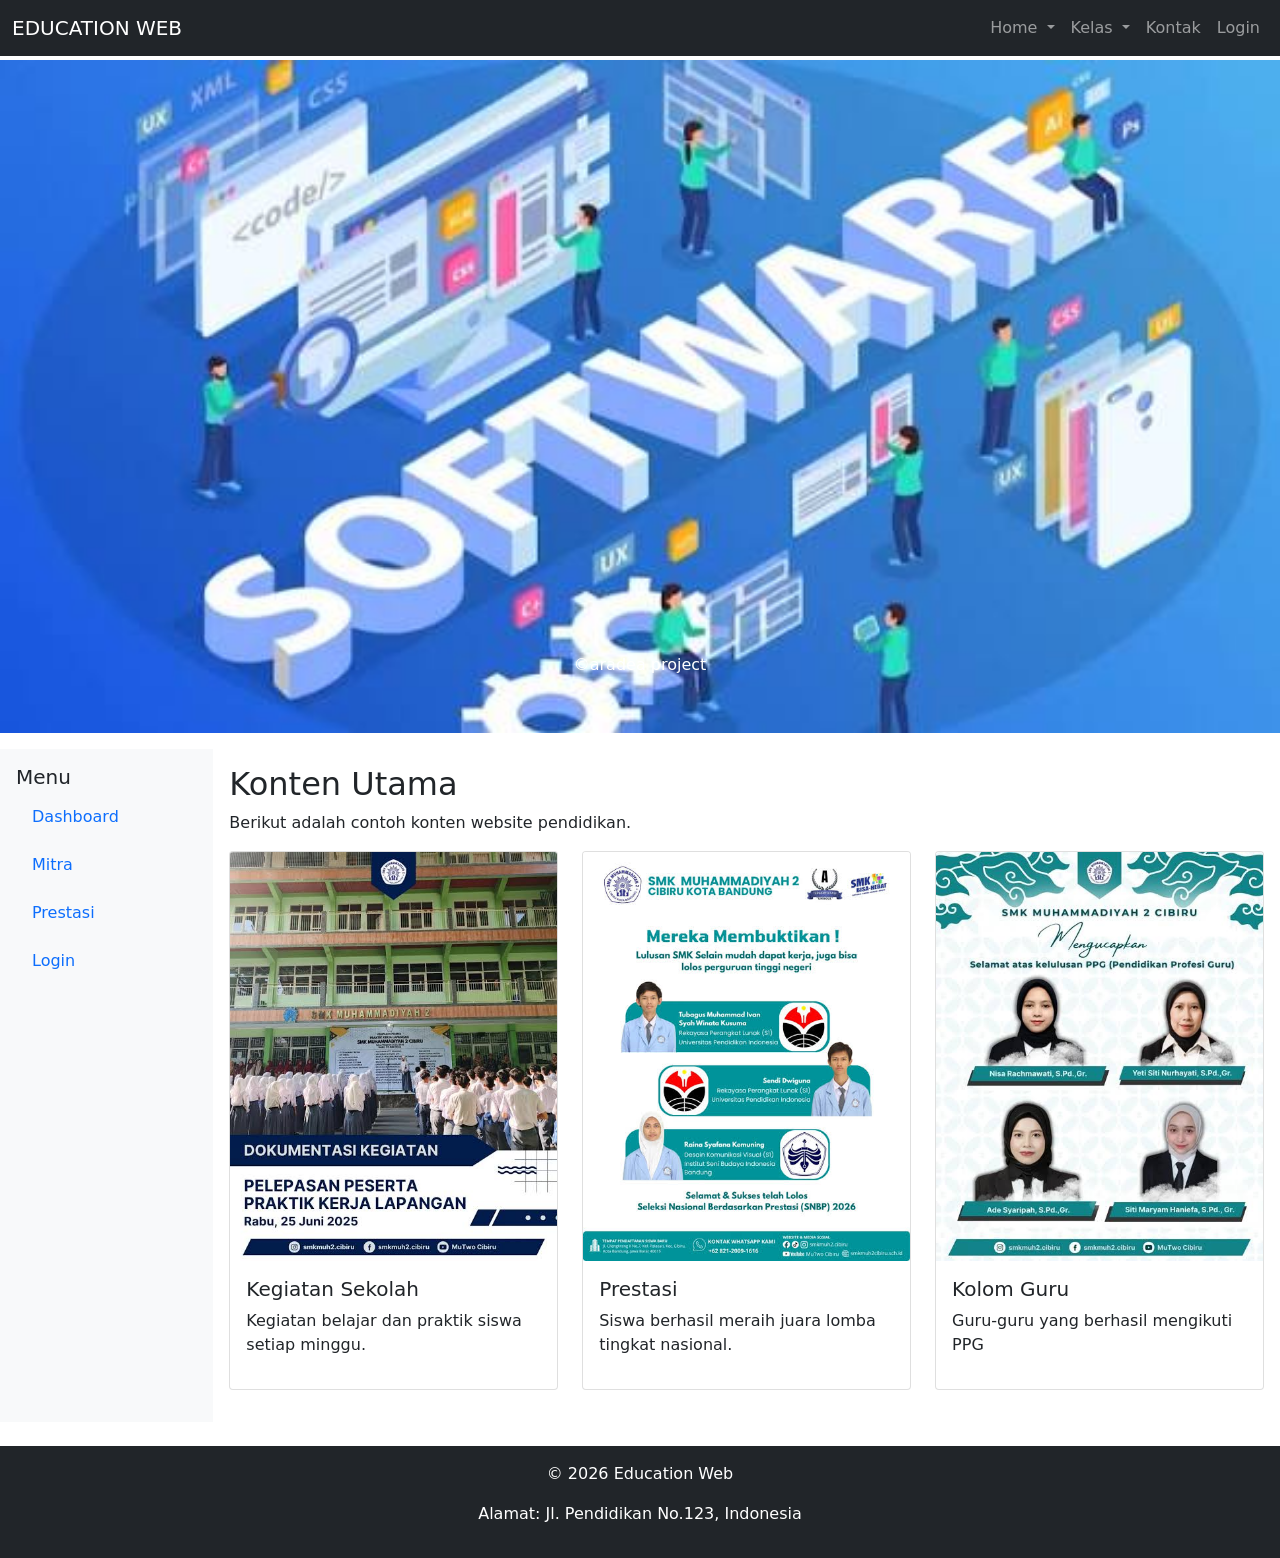
<file: index.html>
<!DOCTYPE html>
<html lang="id">
<head>
    <meta charset="UTF-8">
    <meta name="viewport" content="width=device-width, initial-scale=1.0">
    <title>Kelas Pak Hendra @xi-pplg</title>

    <!-- Bootstrap CSS -->
    <link rel="stylesheet" href="css/bootstrap.min.css">
</head>
<body>

<!-- ================= NAVBAR ================= -->
<nav class="navbar navbar-expand-lg navbar-dark bg-dark">
    <div class="container-fluid">

        <!-- Tombol sidebar mobile -->
        <button class="btn btn-outline-light d-md-none me-2"
                data-bs-toggle="offcanvas"
                data-bs-target="#sidebarMobile">
            ☰
        </button>

        <a class="navbar-brand" href="#">EDUCATION WEB</a>

        <!-- Toggle menu navbar -->
        <button class="navbar-toggler" data-bs-toggle="collapse" data-bs-target="#menu">
            <span class="navbar-toggler-icon"></span>
        </button>

        <!-- Menu navbar -->
        <div class="collapse navbar-collapse" id="menu">
            <ul class="navbar-nav ms-auto">

                <li class="nav-item dropdown">
                    <a class="nav-link dropdown-toggle" href="#" data-bs-toggle="dropdown">
                        Home
                    </a>
                    <ul class="dropdown-menu">
                        <li><a class="dropdown-item" href="#">Beranda</a></li>
                        <li><a class="dropdown-item" href="#">Kegiatan</a></li>
                        <li><a class="dropdown-item" href="#">Alumni</a></li>
                    </ul>
                </li>

                <li class="nav-item dropdown">
                    <a class="nav-link dropdown-toggle" href="#" data-bs-toggle="dropdown">
                        Kelas
                    </a>
                    <ul class="dropdown-menu">
                        <li><a class="dropdown-item" href="#">Frontend</a></li>
                        <li><a class="dropdown-item" href="#">Backend</a></li>
                        <li><a class="dropdown-item" href="#">Mobile App</a></li>
                    </ul>
                </li>

                <li class="nav-item">
                    <a class="nav-link" href="#">Kontak</a>
                </li>

                <!-- ✅ MENU LOGIN (DITAMBAHKAN) -->
                <li class="nav-item">
                    <a class="nav-link" href="login.html">Login</a>
                </li>

            </ul>
        </div>
    </div>
</nav>
<!-- =============== END NAVBAR =============== -->


<!-- ================= SIDEBAR MOBILE (OFFCANVAS) ================= -->
<div class="offcanvas offcanvas-start" id="sidebarMobile">
    <div class="offcanvas-header">
        <h5>Menu</h5>
        <button class="btn-close" data-bs-dismiss="offcanvas"></button>
    </div>

    <div class="offcanvas-body">
        <ul class="nav flex-column">
            <li class="nav-item"><a class="nav-link" href="#">Dashboard</a></li>
            <li class="nav-item"><a class="nav-link" href="#">Mitra</a></li>
            <li class="nav-item"><a class="nav-link" href="#">Prestasi</a></li>

            <!-- ✅ LOGIN -->
            <li class="nav-item">
                <a class="nav-link" href="login.html">Login</a>
            </li>
        </ul>
    </div>
</div>
<!-- =============== END SIDEBAR MOBILE =============== -->


<!-- ================= HERO SLIDER ================= -->
<div id="sliderJurusan" class="carousel slide mt-1" data-bs-ride="carousel">

    <div class="carousel-inner">

        <div class="carousel-item active">
            <img src="assets/images/banner1.jpg"
                 class="d-block w-100"
                 style="height:10%; object-fit:contain;">
            <div class="carousel-caption">
                <p>©aradea project</p>
            </div>
        </div>

        <div class="carousel-item">
            <img src="assets/images/banner2.jpg"
                 class="d-block w-100"
                 style="height:10%; object-fit:contain;">
            <div class="carousel-caption">
               <p>©2026</p>
            </div>
        </div>

        <div class="carousel-item">
            <img src="assets/images/banner3.jpg"
                 class="d-block w-100"
                 style="height:10%; object-fit:contain;">
            <div class="carousel-caption"> 
                <p>PPLG™</p>
            </div>
        </div>

    </div>

</div>
<!-- =============== END SLIDER =============== -->


<!-- ================= LAYOUT ================= -->
<div class="container-fluid mt-3">
    <div class="row">

        <!-- SIDEBAR DESKTOP -->
        <div class="d-none d-md-block col-md-2 bg-light p-3">
            <h5>Menu</h5>
            <ul class="nav flex-column">
                <li class="nav-item mb-2"><a class="nav-link" href="#">Dashboard</a></li>
                <li class="nav-item mb-2"><a class="nav-link" href="#">Mitra</a></li>
                <li class="nav-item mb-2"><a class="nav-link" href="#">Prestasi</a></li>

                <!-- ✅ LOGIN -->
                <li class="nav-item mb-2">
                    <a class="nav-link" href="login.html">Login</a>
                </li>
            </ul>
        </div>

        <!-- KONTEN -->
        <div class="col-12 col-md-10 p-3">

            <h2>Konten Utama</h2>
            <p>Berikut adalah contoh konten website pendidikan.</p>

            <!-- GRID CARD -->
            <div class="row">

                <div class="col-12 col-md-4 mb-3">
                    <div class="card">
                        <img src="assets/images/content1.jpg" class="card-img-top">
                        <div class="card-body">
                            <h5 class="card-title">Kegiatan Sekolah</h5>
                            <p>Kegiatan belajar dan praktik siswa setiap minggu.</p>
                        </div>
                    </div>
                </div>

                <div class="col-12 col-md-4 mb-3">
                    <div class="card">
                        <img src="assets/images/content2.jpg" class="card-img-top">
                        <div class="card-body">
                            <h5 class="card-title">Prestasi</h5>
                            <p>Siswa berhasil meraih juara lomba tingkat nasional.</p>
                        </div>
                    </div>
                </div>

                <div class="col-12 col-md-4 mb-3">
                    <div class="card">
                        <img src="assets/images/content3.jpg" class="card-img-top">
                        <div class="card-body">
                            <h5 class="card-title">Kolom Guru</h5>
                            <p>Guru-guru yang berhasil mengikuti PPG</p>
                        </div>
                    </div>
                </div>

            </div>

        </div>

    </div>
</div>
<!-- =============== END LAYOUT =============== -->


<!-- ================= FOOTER ================= -->
<footer class="bg-dark text-white text-center p-3 mt-4">
    <p>© 2026 Education Web</p>
    <p>Alamat: Jl. Pendidikan No.123, Indonesia</p>
</footer>
<!-- =============== END FOOTER =============== -->


<!-- BOOTSTRAP JS -->
<script src="js/bootstrap.bundle.min.js"></script>

</body>
</html>
</file>
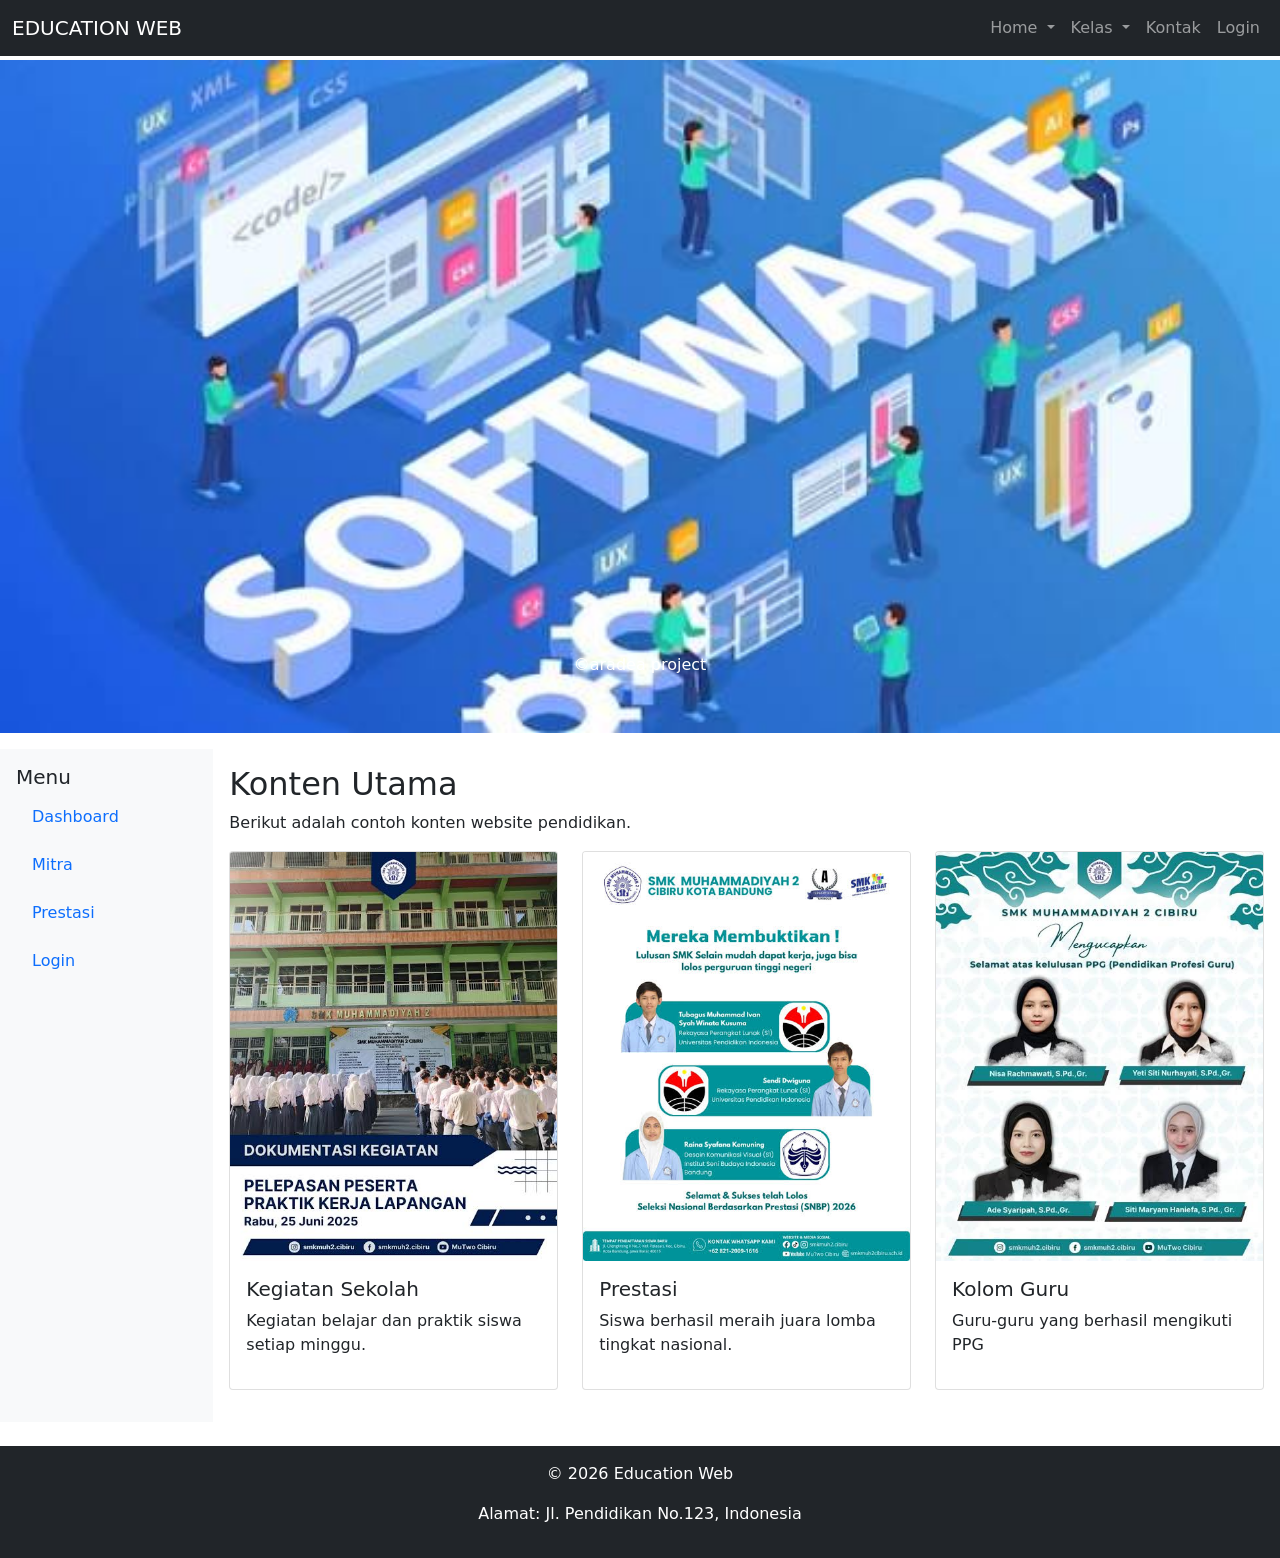
<file: landingpage.html>
<!DOCTYPE html>
<html lang="id">
<head>
    <meta charset="UTF-8">
    <meta name="viewport" content="width=device-width, initial-scale=1.0">
    <title>Kelas Pak Hendra @xi-pplg</title>

    <!-- Bootstrap CSS -->
    <link rel="stylesheet" href="css/bootstrap.min.css">
</head>
<body>

<!-- ================= NAVBAR ================= -->
<nav class="navbar navbar-expand-lg navbar-dark bg-dark">
    <div class="container-fluid">

        <!-- Tombol sidebar mobile -->
        <button class="btn btn-outline-light d-md-none me-2"
                data-bs-toggle="offcanvas"
                data-bs-target="#sidebarMobile">
            ☰
        </button>

        <a class="navbar-brand" href="#">EDUCATION WEB</a>

        <!-- Toggle menu navbar -->
        <button class="navbar-toggler" data-bs-toggle="collapse" data-bs-target="#menu">
            <span class="navbar-toggler-icon"></span>
        </button>

        <!-- Menu navbar -->
        <div class="collapse navbar-collapse" id="menu">
            <ul class="navbar-nav ms-auto">

                <li class="nav-item dropdown">
                    <a class="nav-link dropdown-toggle" href="#" data-bs-toggle="dropdown">
                        Home
                    </a>
                    <ul class="dropdown-menu">
                        <li><a class="dropdown-item" href="#">Beranda</a></li>
                        <li><a class="dropdown-item" href="#">Kegiatan</a></li>
                        <li><a class="dropdown-item" href="#">Alumni</a></li>
                    </ul>
                </li>

                <li class="nav-item dropdown">
                    <a class="nav-link dropdown-toggle" href="#" data-bs-toggle="dropdown">
                        Kelas
                    </a>
                    <ul class="dropdown-menu">
                        <li><a class="dropdown-item" href="#">Frontend</a></li>
                        <li><a class="dropdown-item" href="#">Backend</a></li>
                        <li><a class="dropdown-item" href="#">Mobile App</a></li>
                    </ul>
                </li>

                <li class="nav-item">
                    <a class="nav-link" href="#">Kontak</a>
                </li>

                <!-- ✅ MENU LOGIN (DITAMBAHKAN) -->
                <li class="nav-item">
                    <a class="nav-link" href="login.html">Login</a>
                </li>

            </ul>
        </div>
    </div>
</nav>
<!-- =============== END NAVBAR =============== -->


<!-- ================= SIDEBAR MOBILE (OFFCANVAS) ================= -->
<div class="offcanvas offcanvas-start" id="sidebarMobile">
    <div class="offcanvas-header">
        <h5>Menu</h5>
        <button class="btn-close" data-bs-dismiss="offcanvas"></button>
    </div>

    <div class="offcanvas-body">
        <ul class="nav flex-column">
            <li class="nav-item"><a class="nav-link" href="#">Dashboard</a></li>
            <li class="nav-item"><a class="nav-link" href="#">Mitra</a></li>
            <li class="nav-item"><a class="nav-link" href="#">Prestasi</a></li>

            <!-- ✅ LOGIN -->
            <li class="nav-item">
                <a class="nav-link" href="login.html">Login</a>
            </li>
        </ul>
    </div>
</div>
<!-- =============== END SIDEBAR MOBILE =============== -->


<!-- ================= HERO SLIDER ================= -->
<div id="sliderJurusan" class="carousel slide mt-1" data-bs-ride="carousel">

    <div class="carousel-inner">

        <div class="carousel-item active">
            <img src="assets/images/banner1.jpg"
                 class="d-block w-100"
                 style="height:10%; object-fit:contain;">
            <div class="carousel-caption">
                <p>©aradea project</p>
            </div>
        </div>

        <div class="carousel-item">
            <img src="assets/images/banner2.jpg"
                 class="d-block w-100"
                 style="height:10%; object-fit:contain;">
            <div class="carousel-caption">
               <p>©2026</p>
            </div>
        </div>

        <div class="carousel-item">
            <img src="assets/images/banner3.jpg"
                 class="d-block w-100"
                 style="height:10%; object-fit:contain;">
            <div class="carousel-caption"> 
                <p>PPLG™</p>
            </div>
        </div>

    </div>

</div>
<!-- =============== END SLIDER =============== -->


<!-- ================= LAYOUT ================= -->
<div class="container-fluid mt-3">
    <div class="row">

        <!-- SIDEBAR DESKTOP -->
        <div class="d-none d-md-block col-md-2 bg-light p-3">
            <h5>Menu</h5>
            <ul class="nav flex-column">
                <li class="nav-item mb-2"><a class="nav-link" href="#">Dashboard</a></li>
                <li class="nav-item mb-2"><a class="nav-link" href="#">Mitra</a></li>
                <li class="nav-item mb-2"><a class="nav-link" href="#">Prestasi</a></li>

                <!-- ✅ LOGIN -->
                <li class="nav-item mb-2">
                    <a class="nav-link" href="login.html">Login</a>
                </li>
            </ul>
        </div>

        <!-- KONTEN -->
        <div class="col-12 col-md-10 p-3">

            <h2>Konten Utama</h2>
            <p>Berikut adalah contoh konten website pendidikan.</p>

            <!-- GRID CARD -->
            <div class="row">

                <div class="col-12 col-md-4 mb-3">
                    <div class="card">
                        <img src="assets/images/content1.jpg" class="card-img-top">
                        <div class="card-body">
                            <h5 class="card-title">Kegiatan Sekolah</h5>
                            <p>Kegiatan belajar dan praktik siswa setiap minggu.</p>
                        </div>
                    </div>
                </div>

                <div class="col-12 col-md-4 mb-3">
                    <div class="card">
                        <img src="assets/images/content2.jpg" class="card-img-top">
                        <div class="card-body">
                            <h5 class="card-title">Prestasi</h5>
                            <p>Siswa berhasil meraih juara lomba tingkat nasional.</p>
                        </div>
                    </div>
                </div>

                <div class="col-12 col-md-4 mb-3">
                    <div class="card">
                        <img src="assets/images/content3.jpg" class="card-img-top">
                        <div class="card-body">
                            <h5 class="card-title">Kolom Guru</h5>
                            <p>Guru-guru yang berhasil mengikuti PPG</p>
                        </div>
                    </div>
                </div>

            </div>

        </div>

    </div>
</div>
<!-- =============== END LAYOUT =============== -->


<!-- ================= FOOTER ================= -->
<footer class="bg-dark text-white text-center p-3 mt-4">
    <p>© 2026 Education Web</p>
    <p>Alamat: Jl. Pendidikan No.123, Indonesia</p>
</footer>
<!-- =============== END FOOTER =============== -->


<!-- BOOTSTRAP JS -->
<script src="js/bootstrap.bundle.min.js"></script>

</body>
</html>
</file>
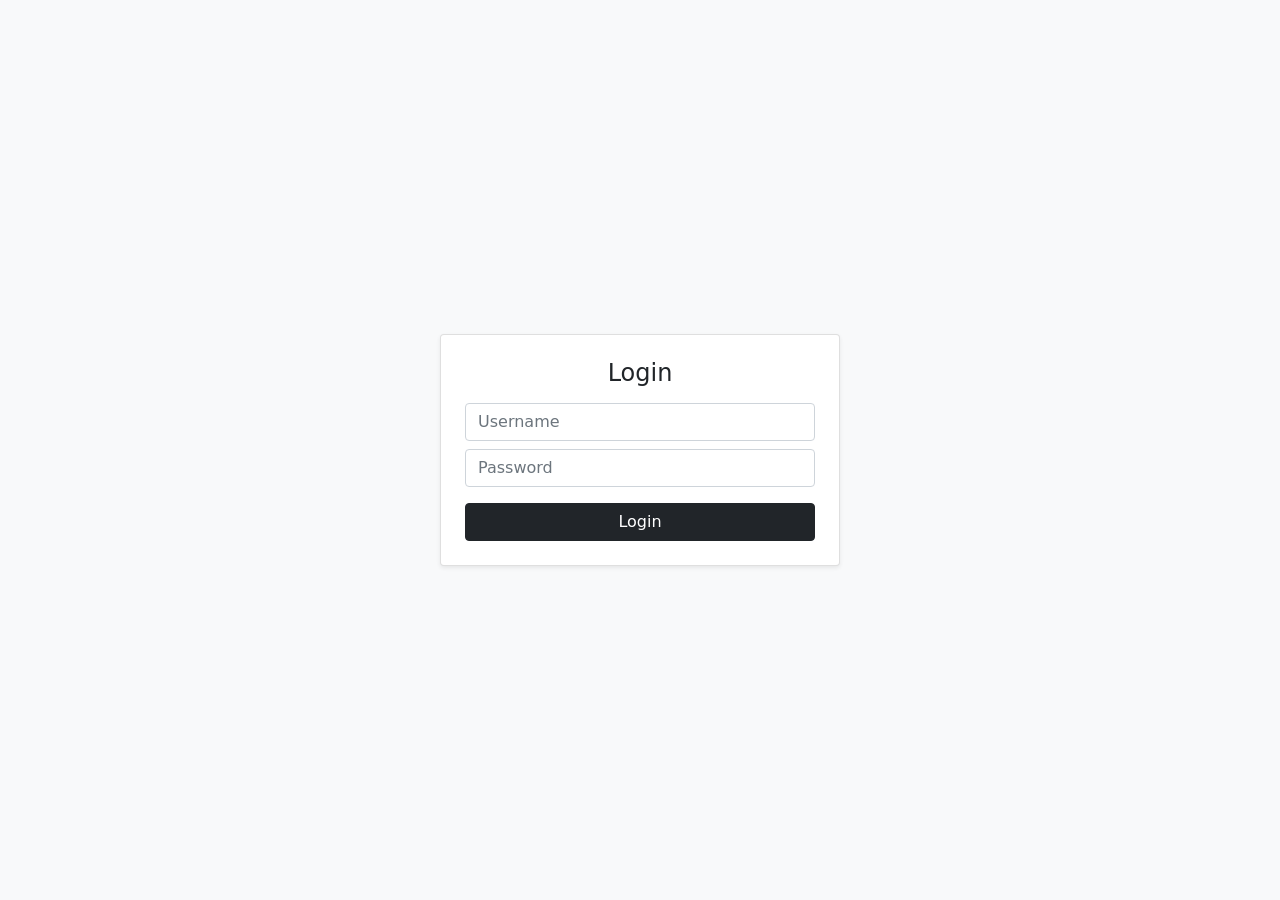
<file: login.html>
<!DOCTYPE html>
<html>
<head>
  <meta name="viewport" content="width=device-width, initial-scale=1.0">
  <link rel="stylesheet" href="css/bootstrap.min.css">
</head>

<body class="bg-light">

<div class="d-flex justify-content-center align-items-center vh-100 px-3">
  
  <div class="card p-4 w-100 shadow-sm" style="max-width:400px;">
    
    <h4 class="text-center mb-3">Login</h4>

    <form id="loginForm">
      <input type="text" id="username" class="form-control mb-2" placeholder="Username" required>
      <input type="password" id="password" class="form-control mb-3" placeholder="Password" required>
      
      <button class="btn btn-dark w-100">Login</button>

      <div id="error" class="alert alert-danger mt-3 d-none">
        Username / Password salah
      </div>
    </form>

  </div>

</div>

<script>
// redirect kalau sudah login
if(localStorage.getItem("login") === "true"){
  window.location.replace("dashboard.html");
}

document.getElementById("loginForm").addEventListener("submit", function(e){
  e.preventDefault();

  let user = document.getElementById("username").value;
  let pass = document.getElementById("password").value;

  if(user === "admin" && pass === "123"){
    localStorage.setItem("login", "true");
    localStorage.setItem("username", user);
    window.location.href = "dashboard.html";
  } else {
    document.getElementById("error").classList.remove("d-none");
  }
});
</script>

</body>
</html>
</file>
